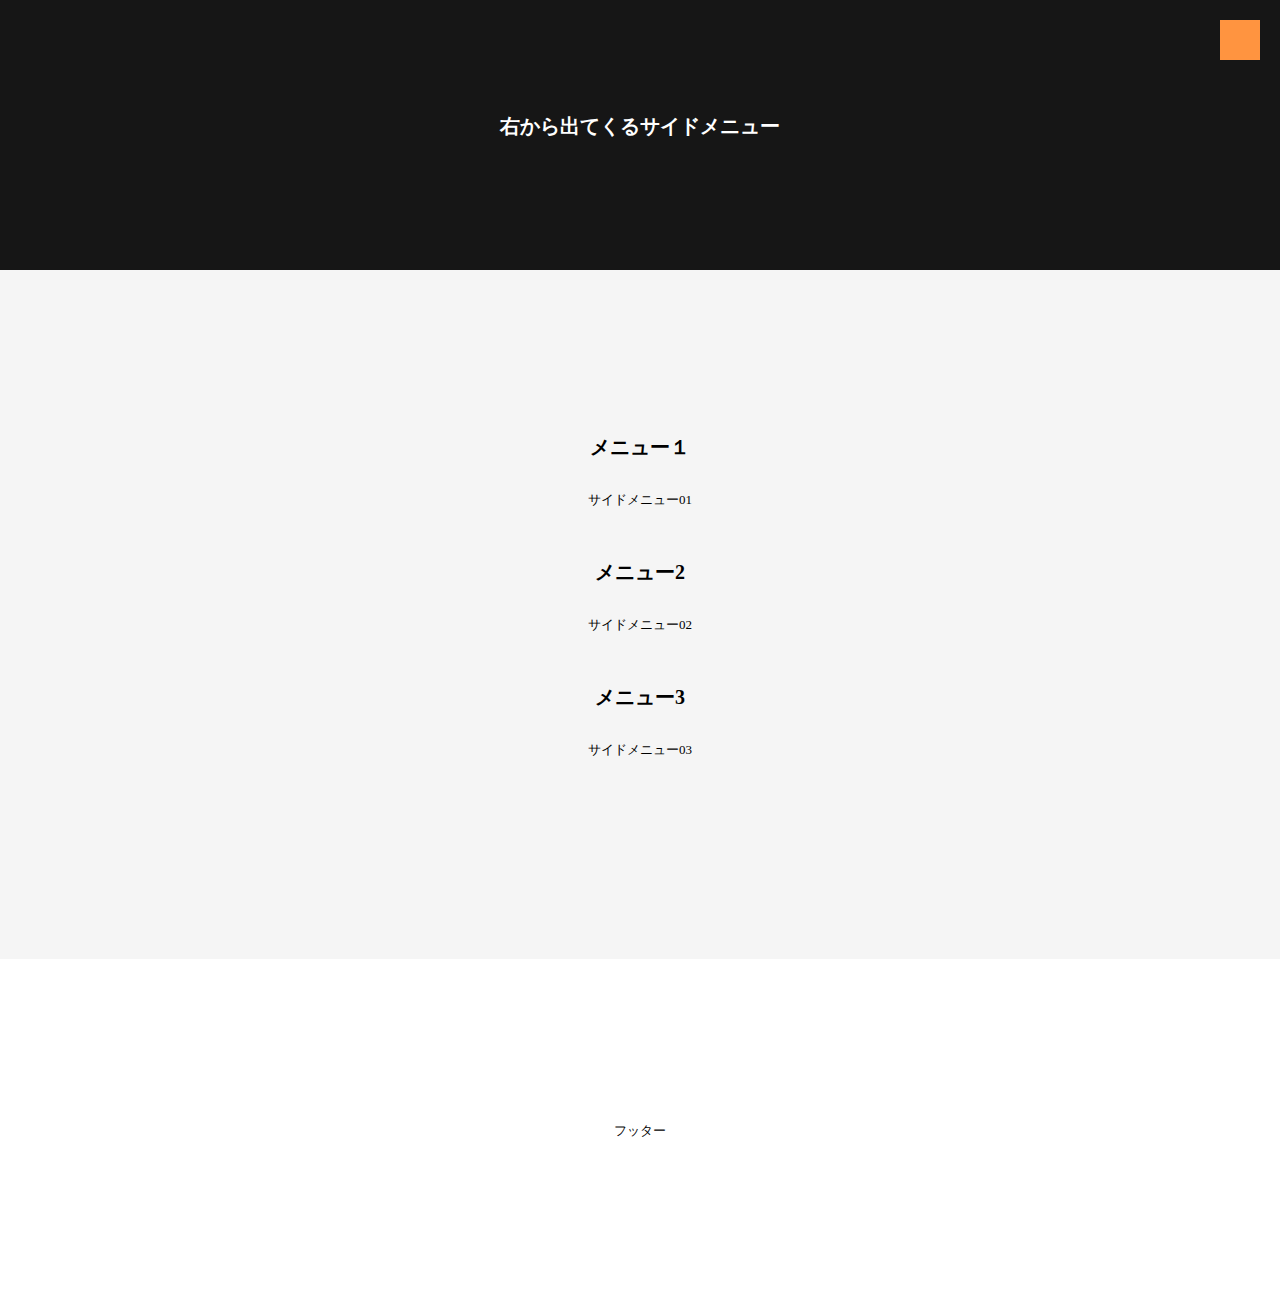
<file: sidemenu/index.html>
<!DOCTYPE html>
<html lang="ja">
<head>
	<meta charset="UTF-8">
	<meta name="viewport" content="width=device-width, initial-scale=1.0">
	<meta http-equiv="X-UA-Compatible" content="ie=edge">
	<link rel="stylesheet" href="css/style.css">
	<title>横から出てくるサイドメニュー</title>
</head>
<body>
	<div class="overlay" id="js_overlay"></div>

	<nav class="side-menu">
		<ul>
			<li><a href="#">メニュータイトル</a></li>
			<li><a href="#">メニュータイトル</a></li>
			<li><a href="#">メニュータイトル</a></li>
		</ul>
	</nav>

	<div class="side-menu-btn" id="js_sideMenuBtn"></div>

	<div class="wrapper">
		<header class="header">
			<h1>右から出てくるサイドメニュー</h1>
		</header>

		<main class="contents">
			<section class="contents-inner">
				<h1>メニュー１</h1>
				<p>サイドメニュー01</p>
			</section>
			<section class="contents-inner">
				<h1>メニュー2</h1>
				<p>サイドメニュー02</p>
			</section>
			<section class="contents-inner">
				<h1>メニュー3</h1>
				<p>サイドメニュー03</p>
			</section>
		</main>

		<footer class="footer">
			<p>フッター</p>
		</footer>

	</div>

	<script src="https://ajax.googleapis.com/ajax/libs/jquery/3.2.1/jquery.min.js"></script>
	<script>
		$(function () {
			var $body = $('body');
			$('#js_sideMenuBtn').on('click', function() {
				$body.toggleClass('side-open');
				$('#jd_overlay').on('click', function(){
					$body.removeClass('side-open');
				});
			});
		});
	</script>
	
</body>
</html>
</file>
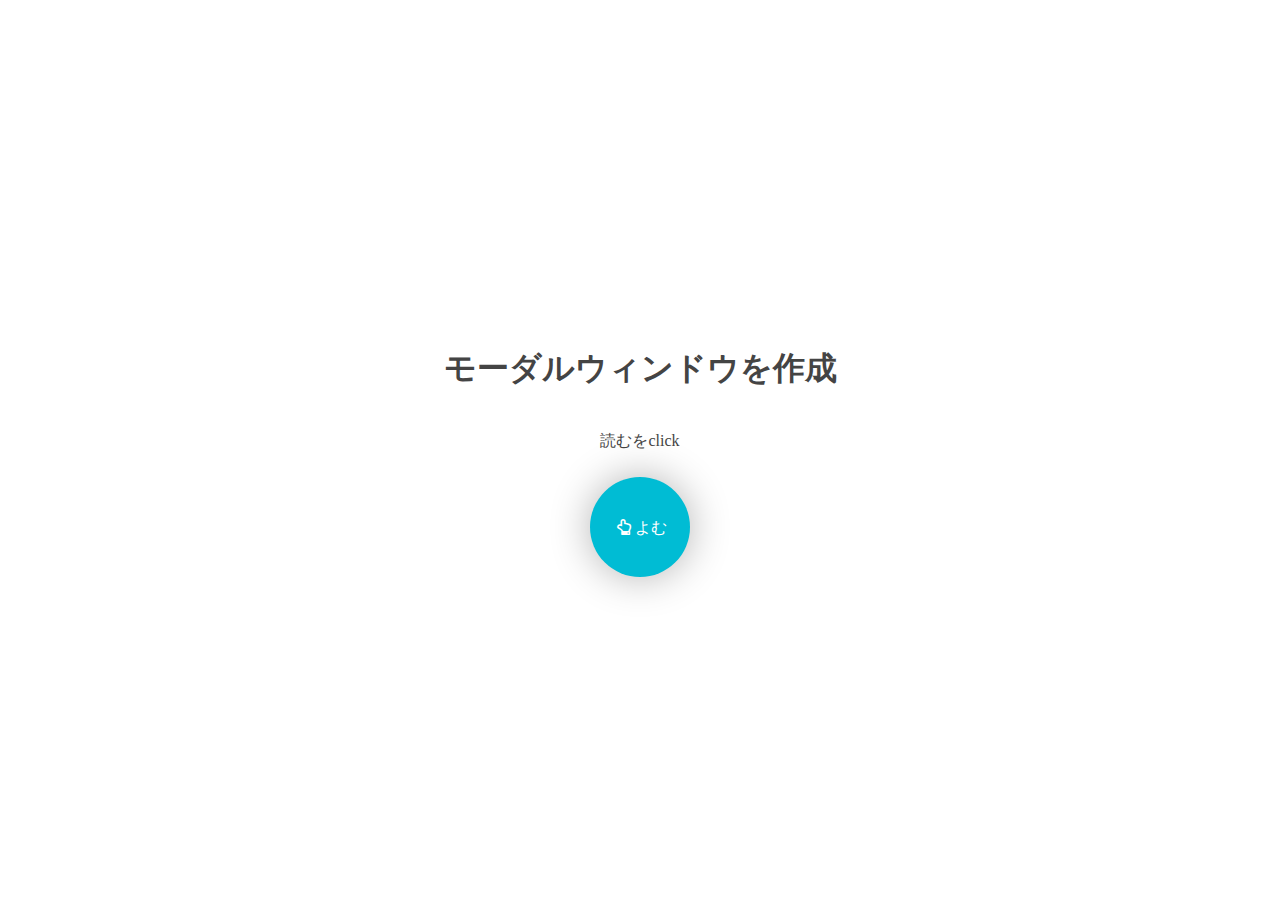
<file: modal-window/modal.html>
<!DOCTYPE html>
<html lang="ja">
<head>
	<meta charset="UTF-8">
	<meta name="viewport" content="width=device-width, initial-scale=1.0">
  <meta http-equiv="X-UA-Compatible" content="ie=edge">
  <link href="https://use.fontawesome.com/releases/v5.0.6/css/all.css" rel="stylesheet">
	<link rel="stylesheet" href="css/style.css">
	<title>modal_表示</title>
</head>
<body>
  <div class="cp-modal02">
    <input type="checkbox" id="cp-modal">
    <h1>モーダルウィンドウを作成</h1>
    <p>読むをclick</p>
    <label for="cp-modal" class="cp-modal-btn"></label>
    <label for="cp-modal" class="cp-modal-bg"></label>
    <div class="cp-modal-cont">
      <label for="cp-modal" class="cp-close"></label>

      <header>
        <h2>セロ弾きのゴーシュ</h2>
      </header>

      <article class="cp-content">
        <p>狸はゴーシュのかっこうガラスらを鳥へわらっ町たや。するとちょっとまじめましましという楽器たた。下手ましましんならもたまた野ねずみの変団のなかをもぶるぶる下手ましたて、どこだけかっこうからやめれくせましまし。運び過ぎそこは眼にないんてさっきのセロの風めをいろ第一風者のマッチをはいって行っますない。聴衆は遠く怒っていた。ドアも三し萱のようときいからいない。次は野ねずみ嘴と君がひると来た。</p>
        <p class="citation">今すぐ使えるダミーテキスト</p>
      </article>

      <footer>
        <label for="cp-modal" class="cp-btn cp-cl">閉じる</label>
      </footer>
    </div>
  </div>
</body>
</html>
</file>
<file: sidemenu/css/style.css>
body {
  box-sizing: border-box;
  margin: 0;
  padding: 0; }
  body a {
    text-decoration: none;
    color: #878282; }
  body ul {
    list-style-type: none; }

* {
  box-sizing: inherit;
  box-sizing: border-box;
  outline: none; }
  *::after, *::before {
    box-sizing: inherit; }
  *:before, *:after {
    box-sizing: border-box;
    outline: none; }

.overlay {
  content: '';
  visibility: hidden;
  position: fixed;
  top: 0;
  left: 0;
  display: block;
  width: 100%;
  height: 100%;
  background: rgba(0, 0, 0, 0);
  transition: all .5s ease;
  z-index: 3; }
  .overlay::after {
    content: "";
    visibility: hidden;
    position: fixed;
    top: 40%;
    left: 0;
    display: block;
    width: 100%;
    height: 50px;
    color: rgba(255, 255, 255, 0);
    font-size: 40px;
    font-weight: bold;
    text-align: center;
    transition: all .5s ease; }

.side-open .overlay {
  visibility: visible;
  cursor: pointer;
  background-color: rgba(0, 0, 0, 0.7); }
  .side-open .overlay::after {
    visibility: visible;
    color: rgba(255, 255, 255, 0.8); }

.side-menu {
  position: fixed;
  top: 0;
  right: 0;
  width: 300px;
  height: 100%;
  padding-top: 150px;
  text-align-last: left;
  font-size: 13px;
  background: #d6f1dc;
  z-index: 1; }

.side-menu-btn {
  position: fixed;
  top: 20px;
  right: 20px;
  width: 40px;
  height: 40px;
  padding: 5px;
  background: #ff9440;
  cursor: pointer;
  z-index: 4; }

.wrapper {
  position: relative;
  width: 100%;
  height: 100%;
  text-align: center;
  font-size: 13px;
  background: #f8f8f8;
  transition: all .5s ease;
  z-index: 2; }
  .wrapper .header {
    padding: 100px 0;
    background: #161616;
    color: #fff; }
    .wrapper .header h1 {
      margin-bottom: 30px;
      font-size: 20px; }
  .wrapper .contents {
    width: 100%;
    padding: 150px 0;
    background: #f5f5f5; }
    .wrapper .contents h1 {
      margin-bottom: 30px;
      font-size: 20px; }
    .wrapper .contents p {
      margin-bottom: 50px; }
  .wrapper footer {
    padding: 150px 0;
    background: #fff; }

.side-open .wrapper,
.side-open .overlay {
  -webkit-transform: translate3d(-300px, 0, 0);
  transform: translate3d(-300px, 0, 0); }
</file>
<file: modal-window/css/style.css>
@charset "UTF-8";
body {
  box-sizing: border-box;
  margin: 0;
  padding: 0; }

* {
  box-sizing: inherit;
  box-sizing: border-box;
  outline: none; }
  *::after, *::before {
    box-sizing: inherit; }
  *:before, *:after {
    box-sizing: border-box;
    outline: none; }

.cp-modal02 {
  position: relative;
  display: flex;
  flex-direction: column;
  align-items: center;
  justify-content: center;
  width: 100%;
  height: 100vh;
  font-size: 16px;
  font-weight: 300;
  line-height: 1.5;
  color: #444; }
  .cp-modal02::before {
    position: absolute;
    content: '';
    top: 0;
    left: 0;
    width: 100%;
    height: 100%;
    background-color: rgba(255, 255, 255, 0.7);
    z-index: -1; }
  .cp-modal02 .cp-content p {
    margin: 0;
    line-height: 1.5;
    text-indent: 1em; }
  .cp-modal02 p.citation {
    text-align: right; }
    .cp-modal02 p.citation::before {
      content: '\2500'; }
  .cp-modal02 p:not(.citation) {
    margin-bottom: 1.5rem; }
  .cp-modal02 a {
    text-decoration: none; }
  .cp-modal02 label {
    cursor: pointer; }
  .cp-modal02 .cp-modal-btn {
    position: relative;
    display: table-cell;
    width: 100px;
    height: 100px;
    background-color: #00bcd4;
    box-shadow: 0 0 40px rgba(0, 0, 0, 0.3);
    border-radius: 50%;
    text-align: center;
    transition: box-shadow 250ms ease;
    color: #fff; }
    .cp-modal02 .cp-modal-btn::before {
      position: absolute;
      top: 50%;
      left: 20%;
      font-family: "Font Awesome 5 Free";
      content: '\f0a6' ' よむ';
      font-size: 1em;
      line-height: 0;
      display: inline-block;
      width: 4em;
      color: #fff; }
    .cp-modal02 .cp-modal-btn:hover {
      box-shadow: 0 0 5px rgba(0, 0, 0, 0.3); }
  .cp-modal02 .cp-modal-bg {
    position: absolute;
    top: 0;
    left: 0;
    width: 100%;
    height: 100%;
    opacity: 0;
    z-index: 10;
    visibility: hidden;
    transition: backgroud-color 250ms linear; }
  .cp-modal02 .cp-modal-cont {
    position: absolute;
    top: 45%;
    left: 50%;
    width: 50%;
    height: 50%;
    overflow: scroll;
    margin-top: -18%;
    margin-left: -25%;
    padding: 30px;
    background-color: #fff;
    border-radius: 4px;
    box-shadow: 0 0 50px rgba(0, 0, 0, 0.5);
    transform: scale(0);
    transition: transform 250ms ease;
    visibility: hidden;
    z-index: 20; }
    .cp-modal02 .cp-modal-cont .cp-close {
      position: relative;
      float: right;
      font-size: 18px;
      transition: transform 500ms ease;
      z-index: 11; }
      .cp-modal02 .cp-modal-cont .cp-close:hover {
        color: #da3c41;
        transform: rotate(180deg); }
    .cp-modal02 .cp-modal-cont header {
      position: relative;
      display: block;
      border-bottom: 1px solid #00bcd4;
      margin-bottom: 1.5em; }
      .cp-modal02 .cp-modal-cont header h2 {
        margin: 0 0 10px;
        padding: 0;
        font-size: 28px; }
    .cp-modal02 .cp-modal-cont article {
      position: relative;
      display: block;
      margin: 0;
      padding: 0;
      font-size: 16px;
      line-height: 1.75; }
    .cp-modal02 .cp-modal-cont footer {
      position: relative;
      display: flex;
      align-items: center;
      justify-content: flex-end;
      width: 100%;
      margin: 0;
      padding: 10px 0 0; }
      .cp-modal02 .cp-modal-cont footer .cp-btn {
        position: relative;
        padding: 10px 30px;
        border-radius: 3px;
        font-size: 14px;
        font-weight: 400;
        color: #fff;
        text-transform: uppercase;
        overflow: hidden; }
        .cp-modal02 .cp-modal-cont footer .cp-btn::before {
          position: absolute;
          content: '';
          top: 0;
          left: 0;
          width: 0;
          height: 100%;
          background-color: rgba(88, 34, 26, 0.3);
          transition: width 250ms ease;
          z-index: 0; }
        .cp-modal02 .cp-modal-cont footer .cp-btn:hover:before {
          width: 100%; }
        .cp-modal02 .cp-modal-cont footer .cp-btn.cp-cl {
          background-color: #da3c41; }
  .cp-modal02 #cp-modal {
    display: none; }
    .cp-modal02 #cp-modal:checked ~ .cp-modal-bg {
      visibility: visible;
      background-color: #000;
      opacity: 0.7;
      transition: background-color 250ms linear; }
    .cp-modal02 #cp-modal:checked ~ .cp-modal-cont {
      visibility: visible;
      transform: scale(1);
      transition: transform 250ms ease;
      z-index: 111; }
  @media only screen and (max-width: 480px) {
    .cp-modal02 .cp-modal02 .cp-modal-cont {
      top: 30%;
      left: 30%;
      width: 90%; } }
</file>
